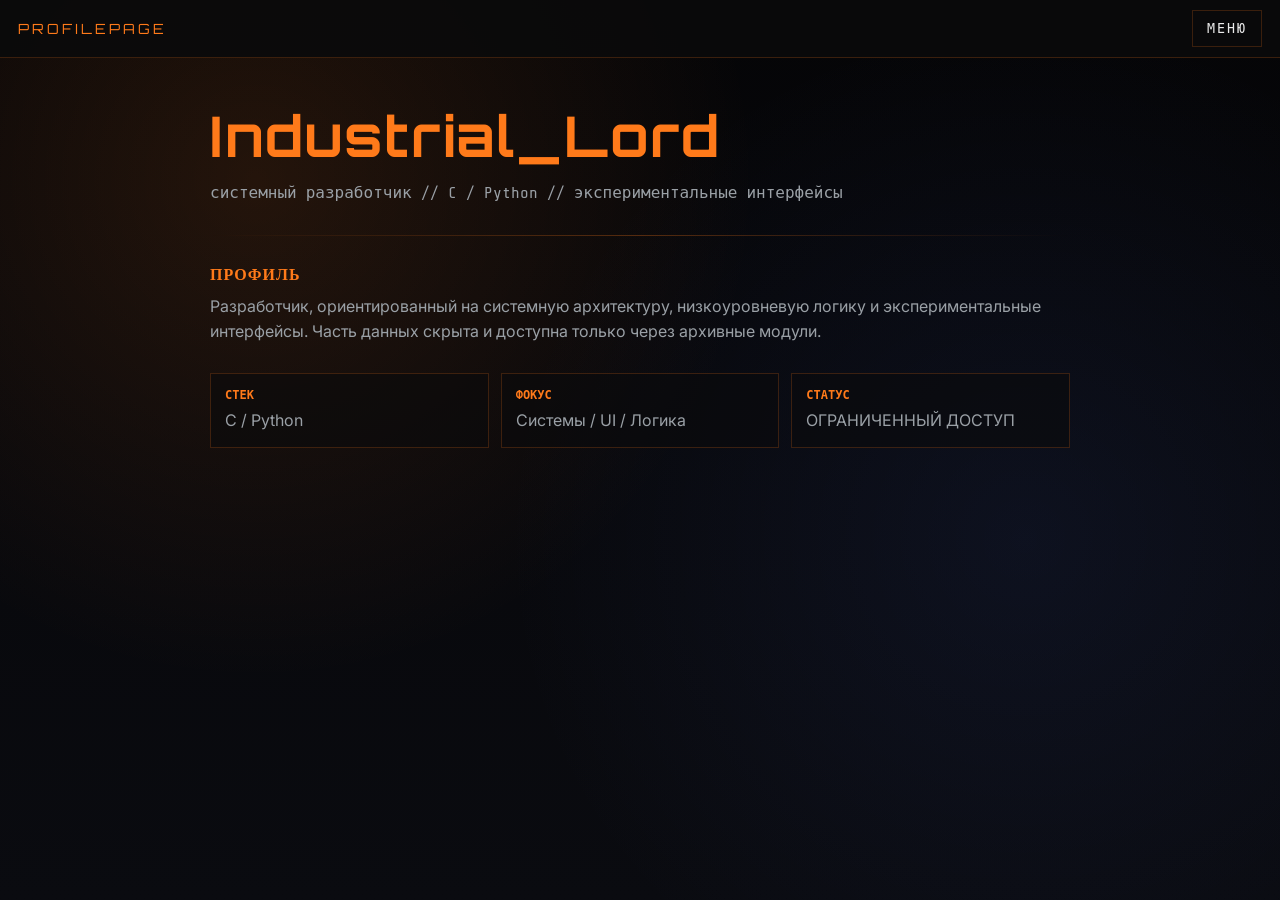
<file: index.html>
<!DOCTYPE html>
<html lang="ru">
<head>
<meta charset="UTF-8">
<meta name="viewport" content="width=device-width, initial-scale=1.0">

<title>Industrial • Lord</title>

<link rel="stylesheet" href="style.css">

<link href="https://fonts.googleapis.com/css2?family=Orbitron:wght@400;600;700&family=Inter:wght@300;400;600&family=Share+Tech+Mono&display=swap" rel="stylesheet">
</head>

<body>

<div class="bg"></div>

<!-- ВЕРХНЯЯ ПАНЕЛЬ -->
<header class="topbar">
    <div class="brand">PROFILEPAGE</div>
    <button id="menuToggle" class="menu-btn">МЕНЮ</button>
</header>

<!-- МЕНЮ -->
<aside class="menu" id="menu">
    <button data-go="archive">АРХИВ</button>
    <button data-go="links">ССЫЛКИ</button>
    <button data-go="projects">ПРОЕКТЫ</button>
    <button data-go="core">ЯДРО</button>
</aside>

<!-- ОСНОВНОЙ КОНТЕНТ -->
<main class="container">

    <section class="hero">
        <h1>Industrial_Lord</h1>
        <p class="sub">
            системный разработчик // C / Python // экспериментальные интерфейсы
        </p>
    </section>

    <div class="divider"></div>

    <section class="info">
        <h2>ПРОФИЛЬ</h2>
        <p>
            Разработчик, ориентированный на системную архитектуру, низкоуровневую логику
            и экспериментальные интерфейсы.
            Часть данных скрыта и доступна только через архивные модули.
        </p>
    </section>

    <section class="grid">

        <div class="box">
            <h3>СТЕК</h3>
            <p>C / Python</p>
        </div>

        <div class="box">
            <h3>ФОКУС</h3>
            <p>Системы / UI / Логика</p>
        </div>

        <div class="box">
            <h3>СТАТУС</h3>
            <p>ОГРАНИЧЕННЫЙ ДОСТУП</p>
        </div>

    </section>

</main>

<script src="script.js"></script>
</body>
</html>
</file>
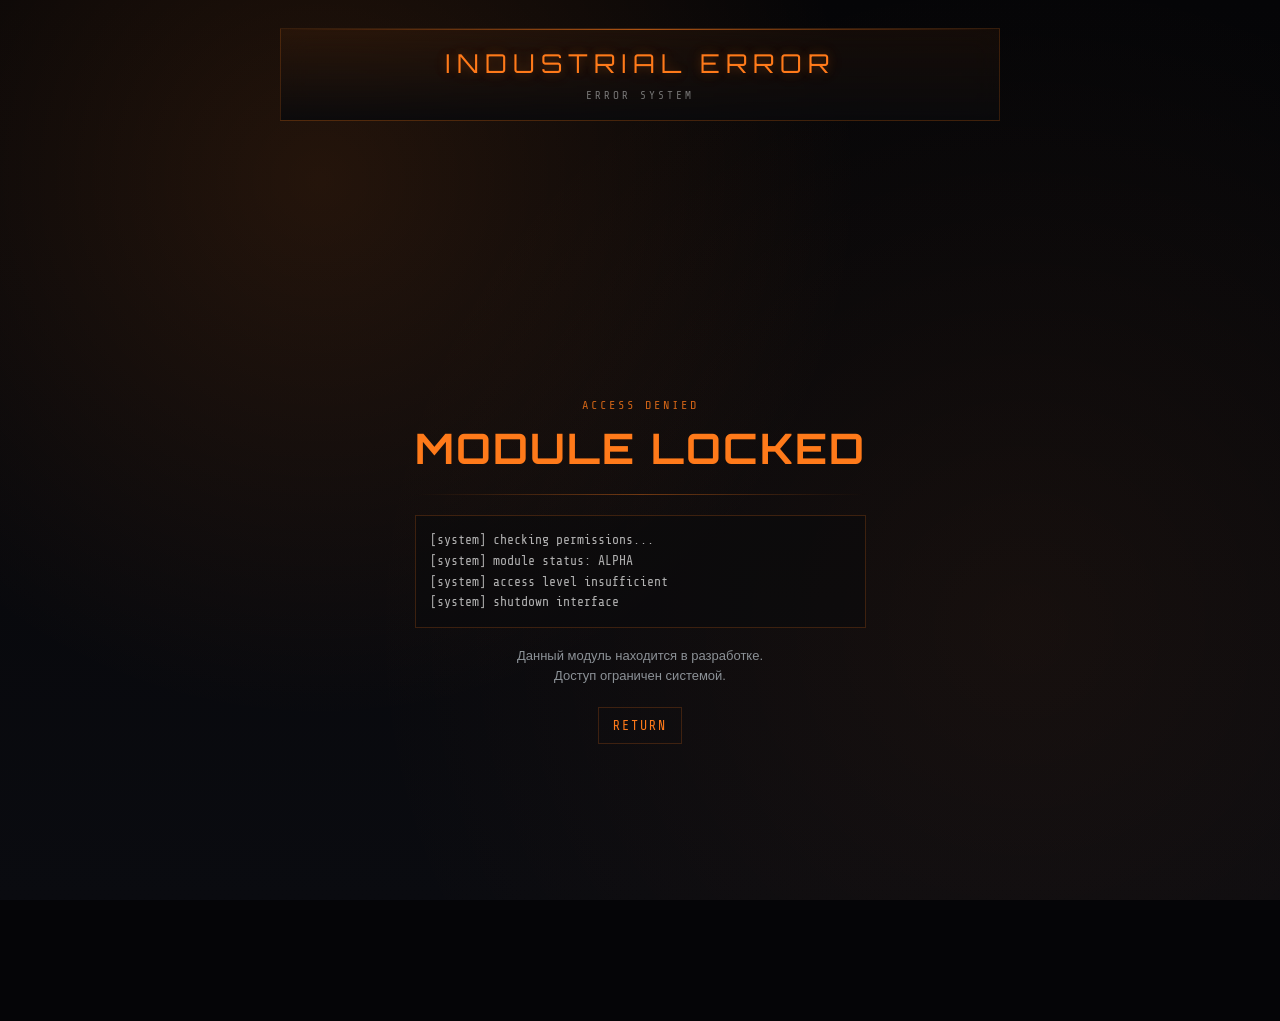
<file: archive_aver/index.html>
<!DOCTYPE html>
<html lang="ru">
<head>
<meta charset="UTF-8">
<meta name="viewport" content="width=device-width, initial-scale=1.0">

<title>MODULE // LOCKED</title>

<link rel="stylesheet" href="style.css">
<link href="https://fonts.googleapis.com/css2?family=Orbitron:wght@400;600;700&family=Share+Tech+Mono&display=swap" rel="stylesheet">
</head>

<body>

<div class="bg"></div>

<header class="topbar">

    <div class="topbox">

        <div class="brand">
            INDUSTRIAL ERROR
        </div>

        <div class="brand-sub">
            ERROR SYSTEM
        </div>

    </div>

</header>

<main class="container">

    <section class="locked">

        <div class="status">ACCESS DENIED</div>

        <h1>MODULE LOCKED</h1>

        <div class="line"></div>

        <div class="console">
            <p>[system] checking permissions...</p>
            <p>[system] module status: ALPHA</p>
            <p>[system] access level insufficient</p>
            <p>[system] shutdown interface</p>
        </div>

        <div class="hint">
            Данный модуль находится в разработке.<br>
            Доступ ограничен системой.
        </div>

        <button class="back" onclick="location.href='../index.html'">
            RETURN
        </button>

    </section>

</main>

</body>
</html>
</file>
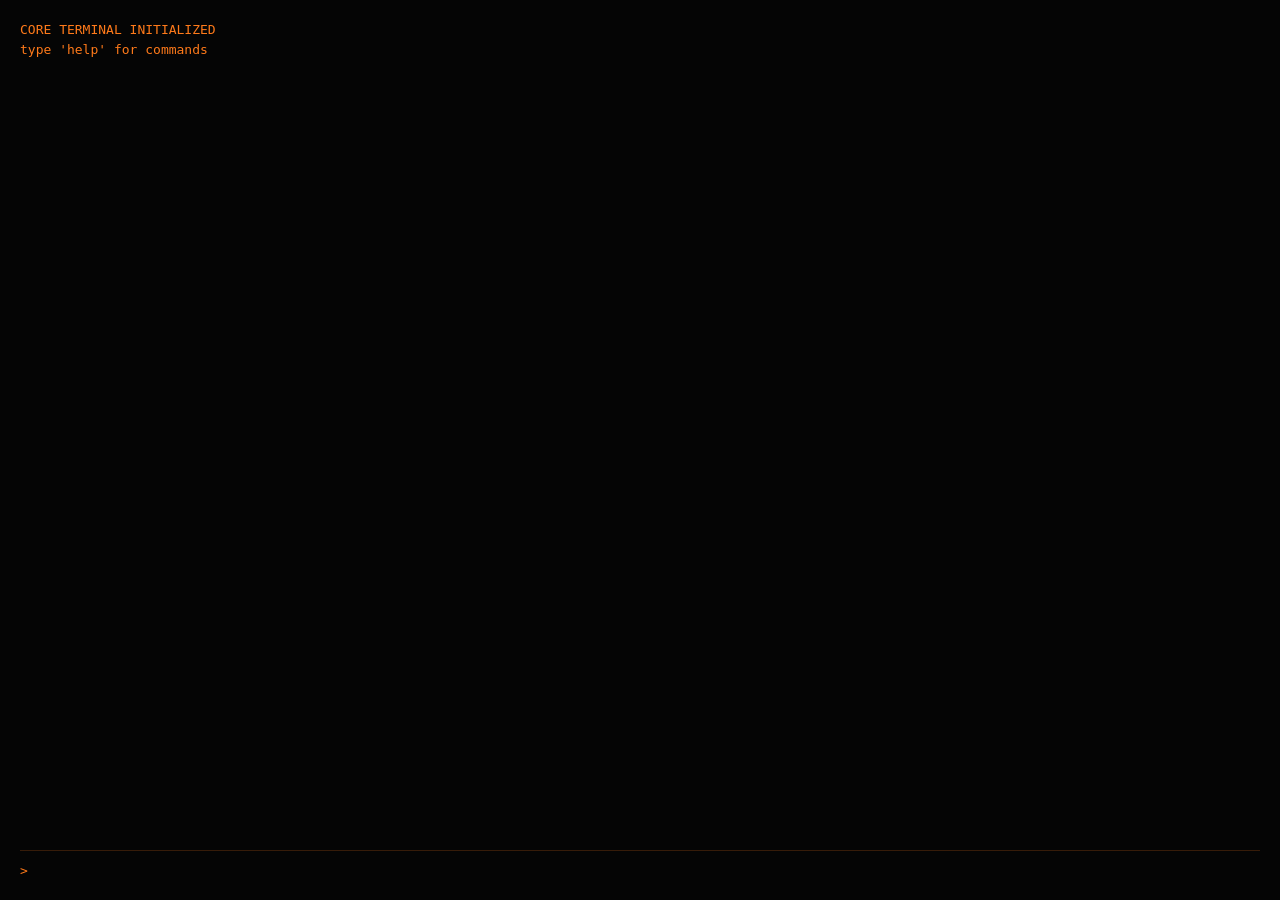
<file: core v0.1/core.html>
<!DOCTYPE html>
<html lang="ru">
<head>
<meta charset="UTF-8">
<meta name="viewport" content="width=device-width, initial-scale=1.0">

<title>CORE TERMINAL</title>

<link rel="stylesheet" href="core.css">
</head>

<body>

<div class="scanline"></div>

<main class="terminal">

    <div id="output"></div>

    <div class="input-line">
        <span class="prefix">></span>
        <input id="cmd" autocomplete="off" autofocus />
    </div>

</main>

<script src="core.js"></script>
</body>
</html>
</file>
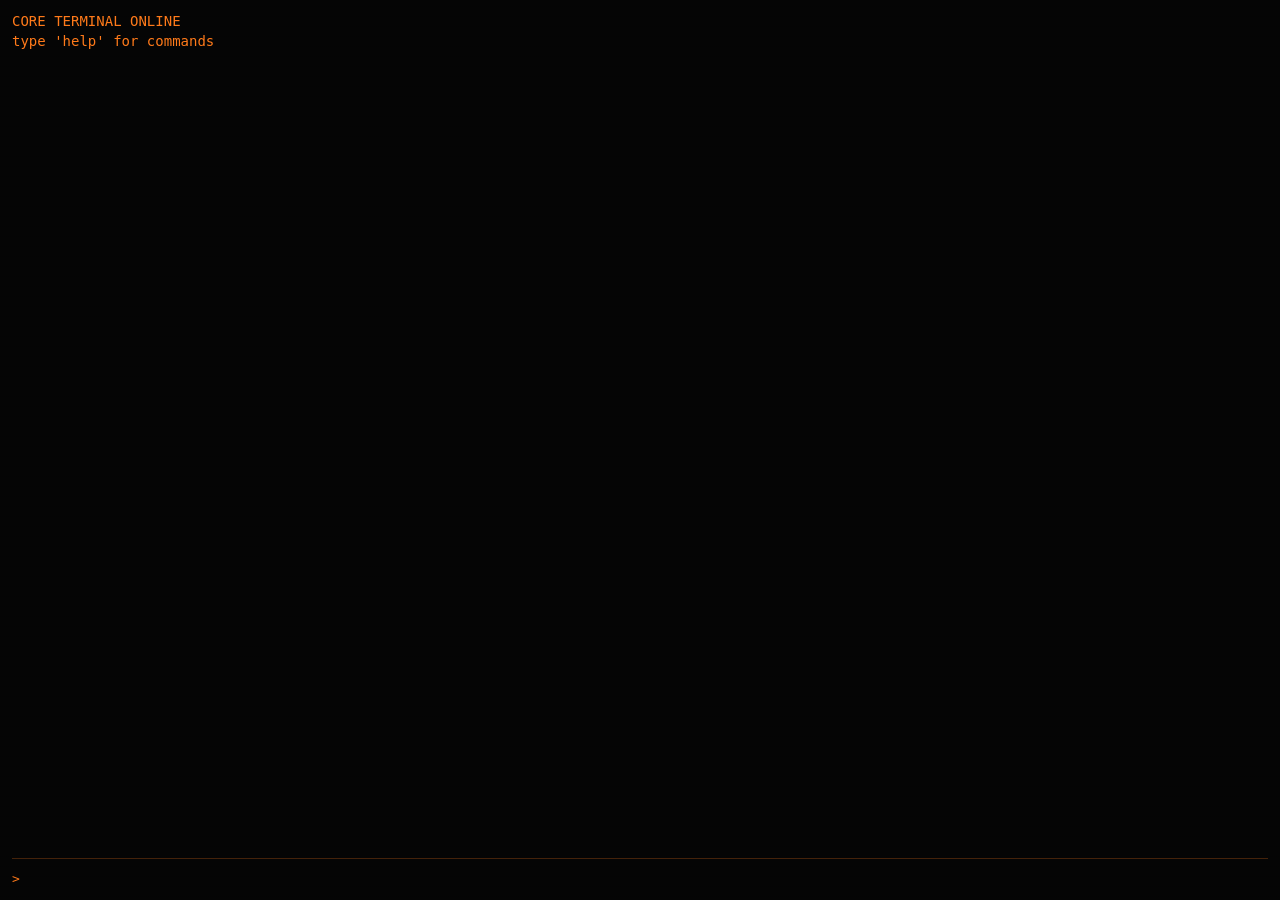
<file: core v0.2/core.html>
<!DOCTYPE html>
<html lang="ru">
<head>
<meta charset="UTF-8">
<meta name="viewport" content="width=device-width, initial-scale=1, viewport-fit=cover">

<title>CORE TERMINAL</title>

<link rel="stylesheet" href="core.css">
</head>

<body>

<div class="scanline"></div>

<main class="terminal">

    <div id="output"></div>

    <div class="input-line">
        <span class="prefix">></span>
        <input id="cmd" autocomplete="off" autocapitalize="off" autocorrect="off" spellcheck="false" />
    </div>

</main>

<script src="core.js"></script>
</body>
</html>
</file>
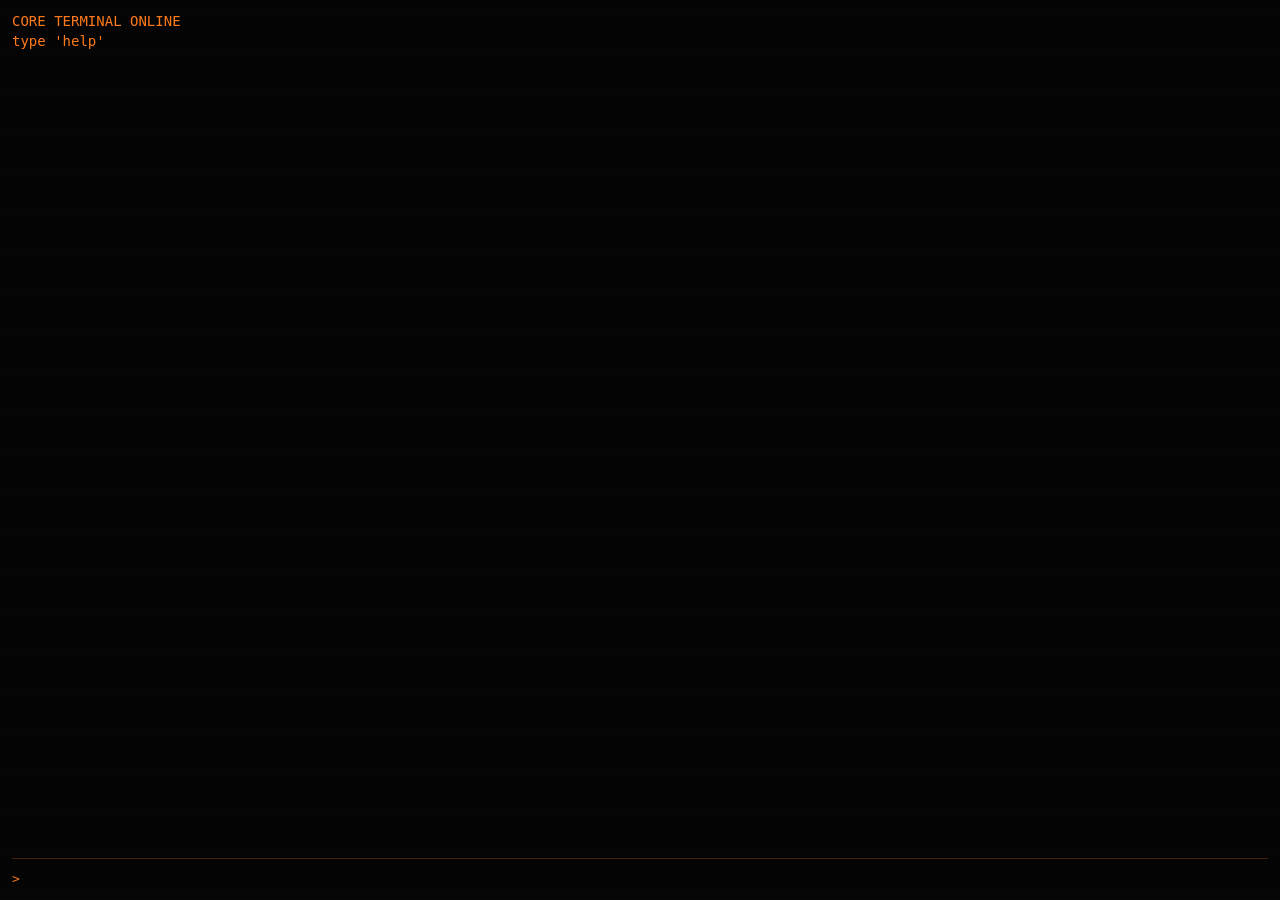
<file: core_v0.3/core.html>
<!DOCTYPE html>
<html lang="ru">
<head>
<meta charset="UTF-8">
<meta name="viewport" content="width=device-width, initial-scale=1, viewport-fit=cover">

<title>CORE TERMINAL</title>

<link rel="stylesheet" href="core.css">
</head>

<body>

<div class="scanline"></div>

<main class="terminal">

    <div id="output"></div>

    <div class="input-line">
        <span class="prefix">></span>
        <input id="cmd" autocomplete="off" autocapitalize="off" autocorrect="off" spellcheck="false" />
    </div>
    
    <input type="file" id="filePicker" style="display:none">

</main>

<script src="core.js"></script>
</body>
</html>
</file>
<file: style.css>
:root{
--bg:#050507;
--panel:#0b0d12;
--text:#eaeaea;
--muted:#9aa0a6;
--orange:#ff7a1a;
--line:rgba(255,122,26,0.2);
}

/* RESET */
*{
margin:0;
padding:0;
box-sizing:border-box;
}

body{
font-family:Inter, sans-serif;
background:var(--bg);
color:var(--text);
overflow-x:hidden;
}

/* BACKGROUND */
.bg{
position:fixed;
inset:0;
background:
radial-gradient(circle at 20% 20%, rgba(255,122,26,0.12), transparent 40%),
radial-gradient(circle at 80% 60%, rgba(80,120,255,0.08), transparent 45%),
linear-gradient(180deg,#050507,#0a0b10);
z-index:-2;
}

/* TOP BAR */
.topbar{
position:fixed;
top:0;
left:0;
right:0;
height:58px;

display:flex;
justify-content:space-between;
align-items:center;

padding:0 18px;

background:rgba(10,10,12,0.9);
border-bottom:1px solid var(--line);

z-index:1000;
}

.brand{
font-family:Orbitron;
letter-spacing:3px;
color:var(--orange);
font-size:14px;
}

.menu-btn{
background:transparent;
border:1px solid var(--line);
color:var(--text);
padding:10px 14px;
cursor:pointer;

font-family:"Share Tech Mono", monospace;
letter-spacing:2px;
transition:0.2s;
}

.menu-btn:hover{
border-color:var(--orange);
color:var(--orange);
}

/* MENU */
.menu{
position:fixed;
top:58px;
left:0;

width:280px;
height:calc(100vh - 58px);

background:rgba(10,10,12,0.95);
border-right:1px solid var(--line);

display:flex;
flex-direction:column;
padding:16px;
gap:12px;

transform:translateX(-100%);
transition:0.3s ease;
z-index:999;
}

.menu.active{
transform:translateX(0);
}

.menu button{
all:unset;

padding:14px;
cursor:pointer;

font-family:"Share Tech Mono", monospace;
letter-spacing:2px;

color:var(--muted);
border:1px solid var(--line);

transition:0.2s;
}

.menu button:hover{
color:var(--orange);
transform:translateX(6px);
border-color:var(--orange);
}

/* LAYOUT */
.container{
max-width:900px;
margin:0 auto;
padding:100px 20px;
display:flex;
flex-direction:column;
gap:28px;
}

/* HERO */
h1{
font-family:Orbitron;
font-size:56px;
color:var(--orange);
letter-spacing:2px;
}

.sub{
font-family:"Share Tech Mono", monospace;
color:var(--muted);
margin-top:10px;
}

/* TEXT */
h2{
font-family:Orbitron;
font-size:16px;
color:var(--orange);
margin-bottom:10px;
letter-spacing:1px;
}

p{
color:var(--muted);
line-height:1.6;
}

/* DIVIDER */
.divider{
height:1px;
background:linear-gradient(to right,transparent,var(--orange),transparent);
opacity:0.3;
}

/* GRID */
.grid{
display:grid;
grid-template-columns:repeat(3,1fr);
gap:12px;
}

.box{
border:1px solid var(--line);
padding:14px;
background:rgba(10,10,12,0.6);
}

.box h3{
font-family:"Share Tech Mono", monospace;
color:var(--orange);
font-size:12px;
margin-bottom:6px;
}

/* MOBILE */
@media(max-width:700px){
.grid{
grid-template-columns:1fr;
}

h1{
font-size:38px;
}
}
</file>
<file: archive_aver/style.css>
:root{
--bg:#050507;
--text:#eaeaea;
--muted:#9aa0a6;
--orange:#ff7a1a;
--line:rgba(255,122,26,0.2);
}

*{
margin:0;
padding:0;
box-sizing:border-box;
}

body{
font-family:Inter, sans-serif;
background:var(--bg);
color:var(--text);
overflow-x:hidden;
}

/* BACKGROUND */
.bg{
position:fixed;
inset:0;
background:
radial-gradient(circle at 25% 20%, rgba(255,122,26,0.12), transparent 45%),
radial-gradient(circle at 80% 70%, rgba(255,122,26,0.06), transparent 55%),
linear-gradient(180deg,#050507,#0a0b10);
z-index:-1;
}

/* LAYOUT */
.container{
display:flex;
justify-content:center;
align-items:center;
min-height:100vh;
padding:20px;
}

/* LOCKED BLOCK */
.locked{
text-align:center;
max-width:520px;
}

.status{
font-family:"Share Tech Mono", monospace;
color:var(--orange);
font-size:12px;
letter-spacing:3px;
opacity:0.8;
}

h1{
font-family:Orbitron;
font-size:42px;
margin-top:10px;
color:var(--orange);
letter-spacing:2px;
}

.line{
height:1px;
background:linear-gradient(to right,transparent,var(--orange),transparent);
margin:20px 0;
opacity:0.4;
}

/* CONSOLE */
.console{
text-align:left;
border:1px solid var(--line);
padding:14px;
background:rgba(10,10,12,0.6);
font-family:"Share Tech Mono", monospace;
color:#cfcfcf;
font-size:13px;
line-height:1.6;
}

.console p{
opacity:0.85;
}

/* HINT */
.hint{
margin-top:18px;
color:var(--muted);
font-size:13px;
line-height:1.5;
opacity:0.9;
}

/* BUTTON */
.back{
margin-top:22px;
padding:10px 14px;
border:1px solid var(--line);
background:transparent;
color:var(--orange);
cursor:pointer;
font-family:"Share Tech Mono", monospace;
letter-spacing:2px;
transition:0.2s;
}

.back:hover{
transform:translateY(-2px);
border-color:var(--orange);
}

/* =========================
   TOP SYSTEM BOX
========================= */

.topbar{
width:100%;
display:flex;
justify-content:center;
padding-top:28px;
padding-left:20px;
padding-right:20px;
}

/* MAIN BOX */
.topbox{

width:min(720px, 100%);

padding:18px 24px;

display:flex;
flex-direction:column;
align-items:center;
justify-content:center;

background:
linear-gradient(
180deg,
rgba(255,122,26,0.06),
rgba(10,10,12,0.92)
);

border:1px solid rgba(255,122,26,0.18);

backdrop-filter:blur(14px);

position:relative;
overflow:hidden;
}

/* glow line */
.topbox::before{
content:"";

position:absolute;
top:0;
left:0;

width:100%;
height:1px;

background:
linear-gradient(
to right,
transparent,
rgba(255,122,26,0.8),
transparent
);

opacity:0.8;
}

/* BRAND */
.brand{

font-family:Orbitron,sans-serif;
font-size:clamp(18px,3vw,26px);

letter-spacing:6px;

color:#ff7a1a;

text-align:center;

text-shadow:
0 0 10px rgba(255,122,26,0.25),
0 0 20px rgba(255,122,26,0.15);
}

/* SUBTEXT */
.brand-sub{

margin-top:10px;

font-family:"Share Tech Mono", monospace;

font-size:11px;
letter-spacing:3px;

color:#8f8f8f;

text-align:center;

opacity:0.8;
}

/* MOBILE */
@media(max-width:700px){

.topbox{
padding:16px;
}

.brand{
letter-spacing:3px;
}

.brand-sub{
font-size:10px;
letter-spacing:2px;
}

}
</file>
<file: core v0.1/core.css>
:root{
    --text:#ff7a1a;
}

*{
margin:0;
padding:0;
box-sizing:border-box;
}

body{
background:#050505;
color:var(--text);
font-family:monospace;
height:100vh;
overflow:hidden;
}

/* scanline effect */
.scanline{
position:fixed;
inset:0;
background:repeating-linear-gradient(
    to bottom,
    rgba(255,255,255,0.02),
    rgba(255,255,255,0.02) 1px,
    transparent 2px,
    transparent 4px
);
pointer-events:none;
opacity:0.2;
}

/* terminal */
.terminal{
height:100vh;
display:flex;
flex-direction:column;
padding:20px;
}

/* output */
#output{
flex:1;
overflow-y:auto;
white-space:pre-wrap;
line-height:1.5;
}

/* input */
.input-line{
display:flex;
gap:10px;
align-items:center;
border-top:1px solid rgba(255,122,26,0.2);
padding-top:10px;
}

.prefix{
color:#ff7a1a;
}

input{
flex:1;
background:none;
border:none;
outline:none;
color:var(--text);
font-family:monospace;
font-size:16px;
}
</file>
<file: core v0.2/core.css>
:root{
    --text:#ff7a1a;
    --bg:#050505;
}

/* RESET */
*{
margin:0;
padding:0;
box-sizing:border-box;
}

html, body{
height:100%;
background:var(--bg);
overflow:hidden;
font-family:monospace;
-webkit-text-size-adjust:100%;
touch-action: manipulation;
}

/* scanlines */
.scanline{
position:fixed;
inset:0;
background:repeating-linear-gradient(
    to bottom,
    rgba(255,255,255,0.02),
    rgba(255,255,255,0.02) 1px,
    transparent 3px,
    transparent 5px
);
opacity:0.2;
pointer-events:none;
}

/* terminal wrapper */
.terminal{
height:100%;
display:flex;
flex-direction:column;
padding:12px;
padding-bottom: max(12px, env(safe-area-inset-bottom));
color:var(--text);
}

/* output */
#output{
flex:1;
overflow-y:auto;
white-space:pre-wrap;
word-break:break-word;
line-height:1.4;
font-size:14px;
}

/* input line */
.input-line{
display:flex;
align-items:center;
gap:8px;
border-top:1px solid rgba(255,122,26,0.25);
padding-top:10px;
}

.prefix{
color:var(--text);
}

input{
flex:1;
background:none;
border:none;
outline:none;

color:var(--text);
font-family:monospace;
font-size:16px;

/* IMPORTANT for Android */
caret-color: var(--text);
}

/* prevent zoom on focus (Android Chrome fix) */
@media screen and (max-width: 768px){
input{
font-size:16px;
}
}
</file>
<file: core_v0.3/core.css>
:root{
    --text:#ff7a1a;
    --bg:#050505;
}

/* RESET */
*{
margin:0;
padding:0;
box-sizing:border-box;
}

html, body{
height:100%;
background:var(--bg);
overflow:hidden;
font-family:monospace;
-webkit-text-size-adjust:100%;
touch-action: manipulation;
}

/* scanlines */
.scanline{
position:fixed;
inset:0;
background:repeating-linear-gradient(
    to bottom,
    rgba(255,255,255,0.02),
    rgba(255,255,255,0.02) 1px,
    transparent 3px,
    transparent 5px
);
opacity:0.2;
pointer-events:none;
}

/* terminal wrapper */
.terminal{
height:100%;
display:flex;
flex-direction:column;
padding:12px;
padding-bottom: max(12px, env(safe-area-inset-bottom));
color:var(--text);
}

/* output */
#output{
flex:1;
overflow-y:auto;
white-space:pre-wrap;
word-break:break-word;
line-height:1.4;
font-size:14px;
}

/* input line */
.input-line{
display:flex;
align-items:center;
gap:8px;
border-top:1px solid rgba(255,122,26,0.25);
padding-top:10px;
}

.prefix{
color:var(--text);
}

input{
flex:1;
background:none;
border:none;
outline:none;

color:var(--text);
font-family:monospace;
font-size:16px;

/* IMPORTANT for Android */
caret-color: var(--text);
}

/* prevent zoom on focus (Android Chrome fix) */
@media screen and (max-width: 768px){
input{
font-size:16px;
}
}
</file>
